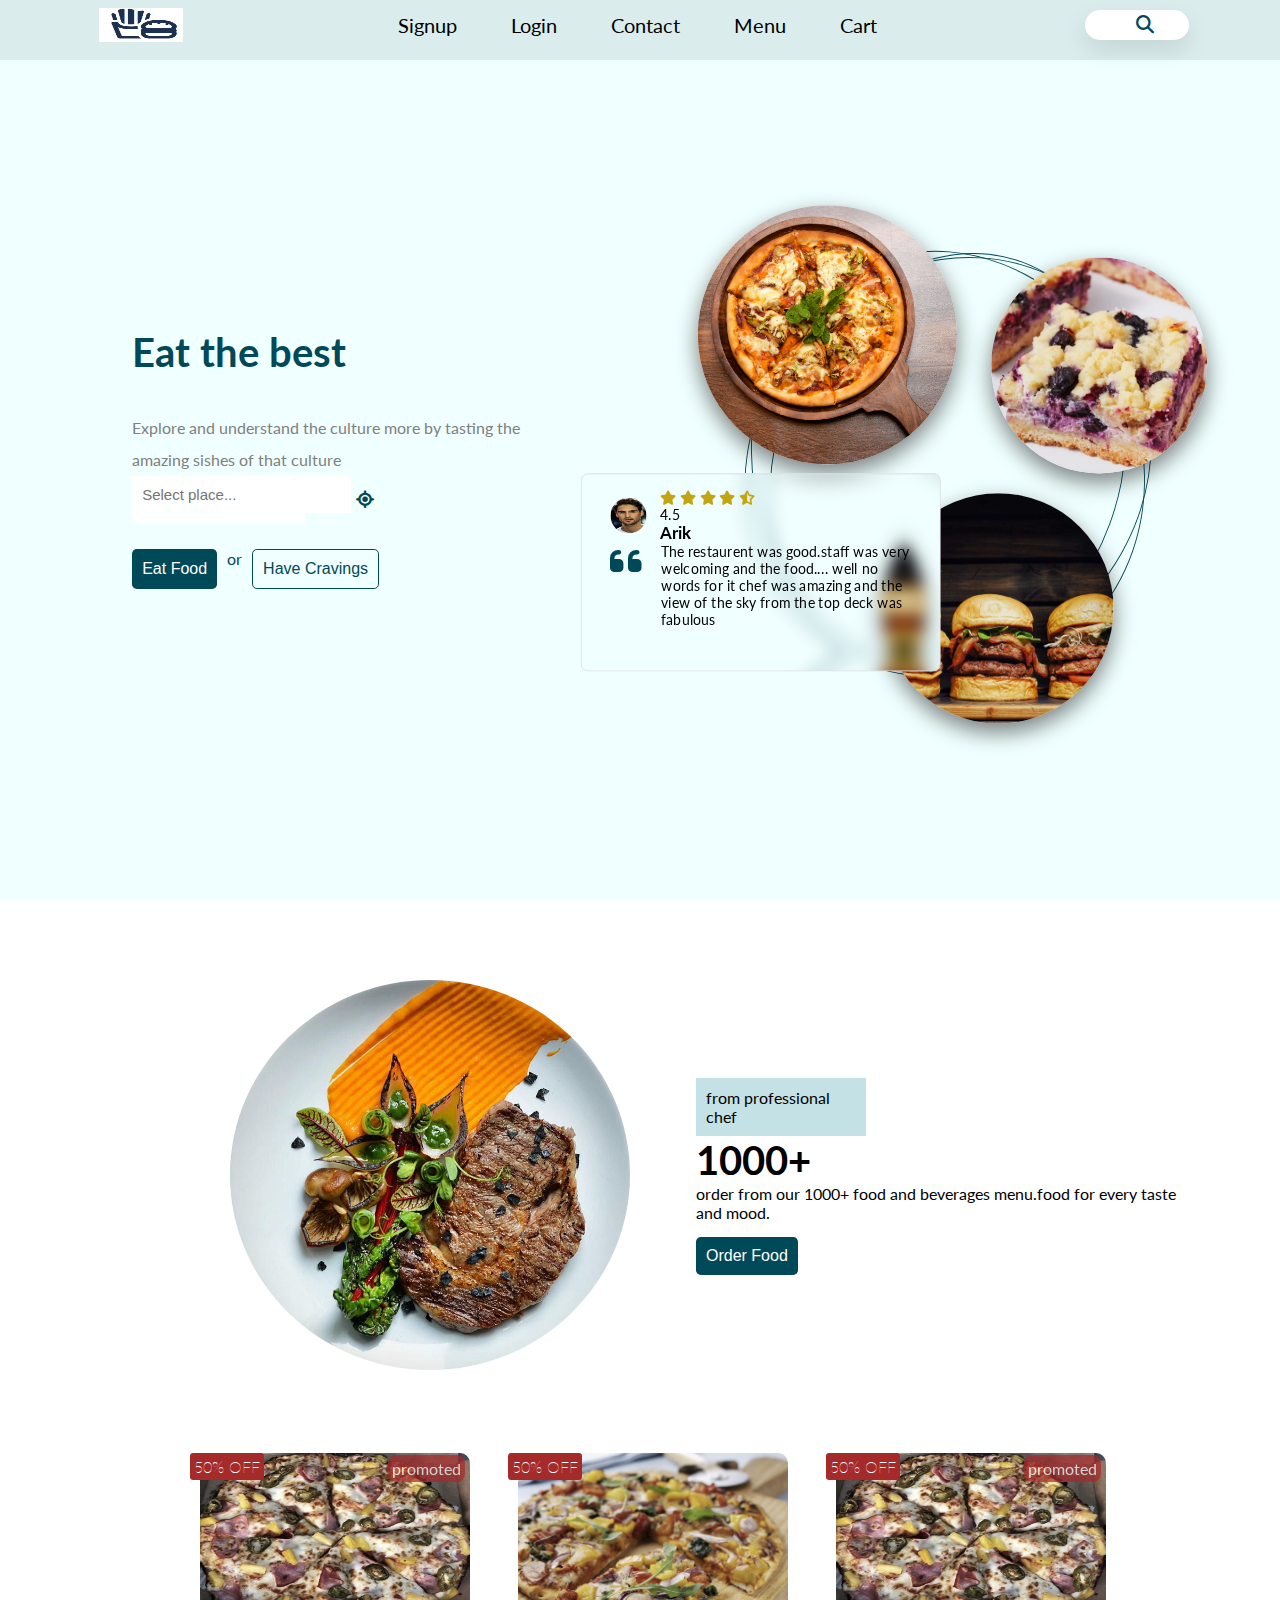
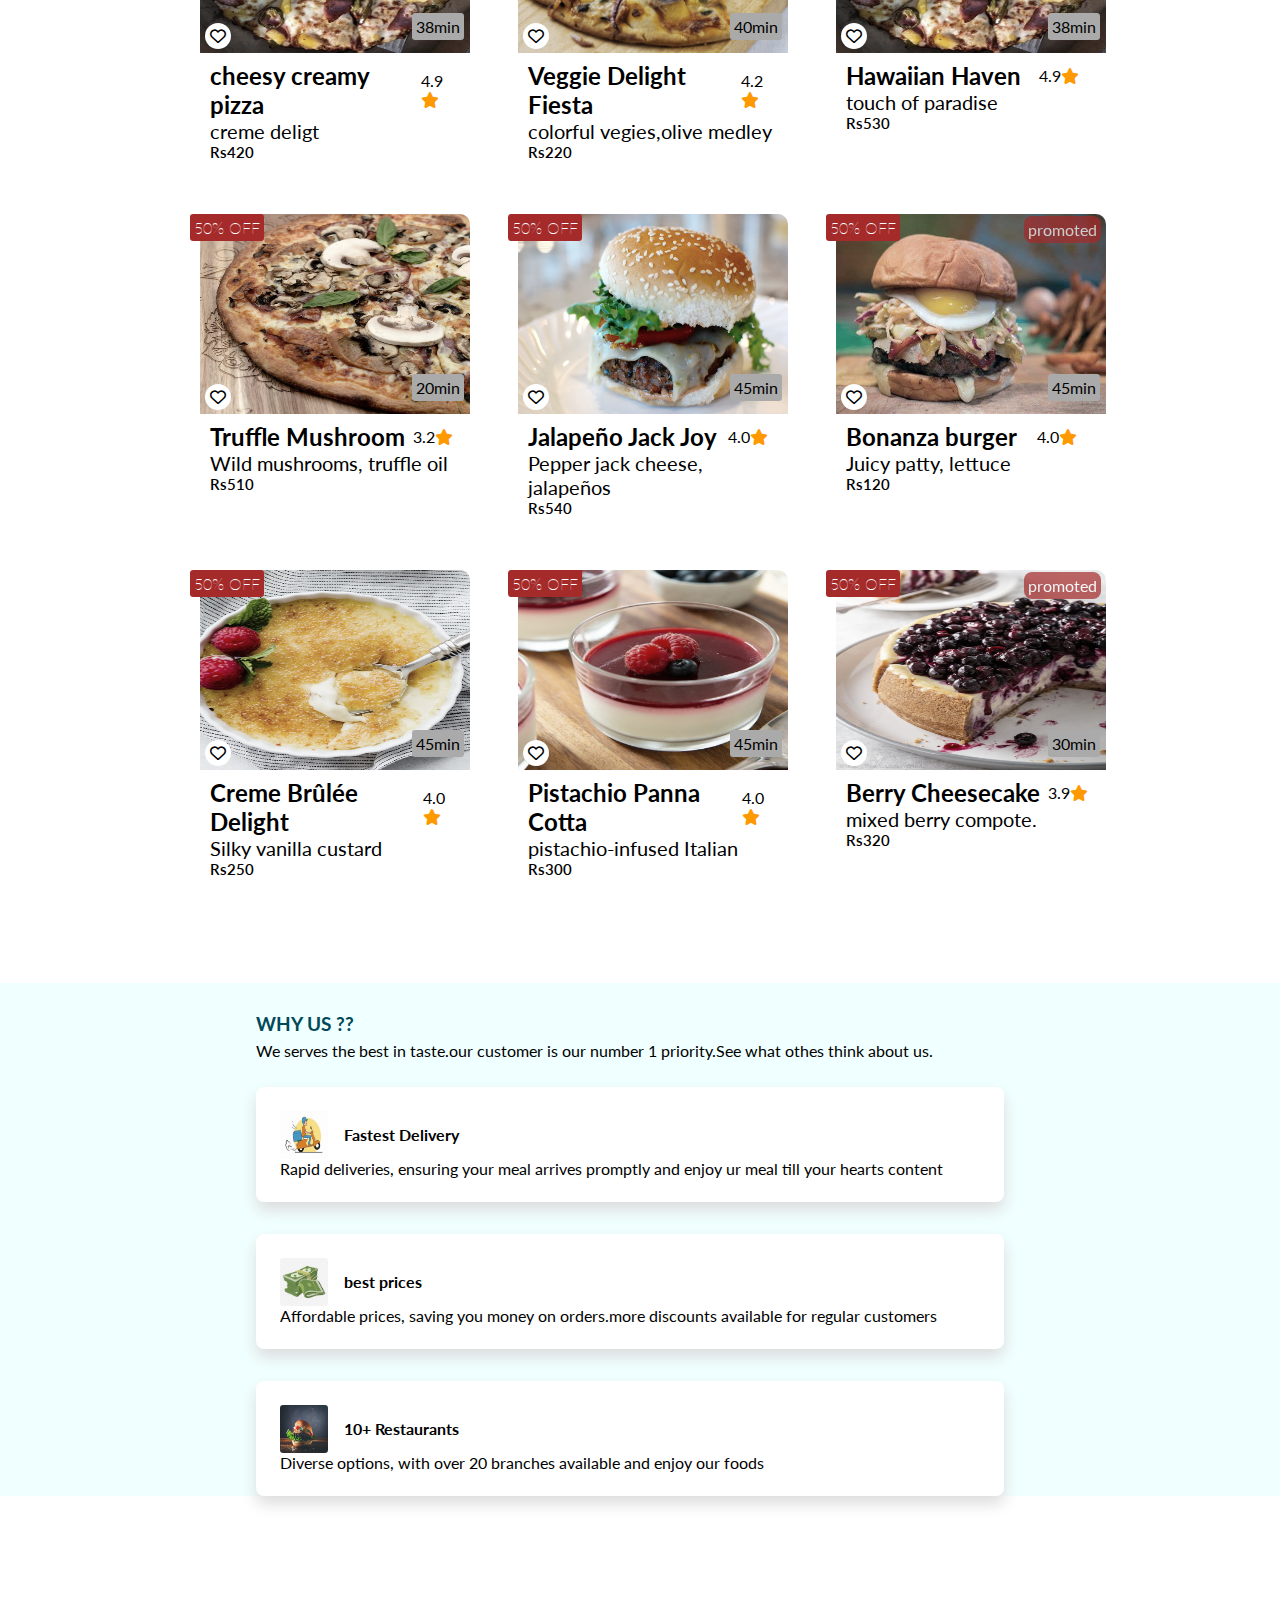
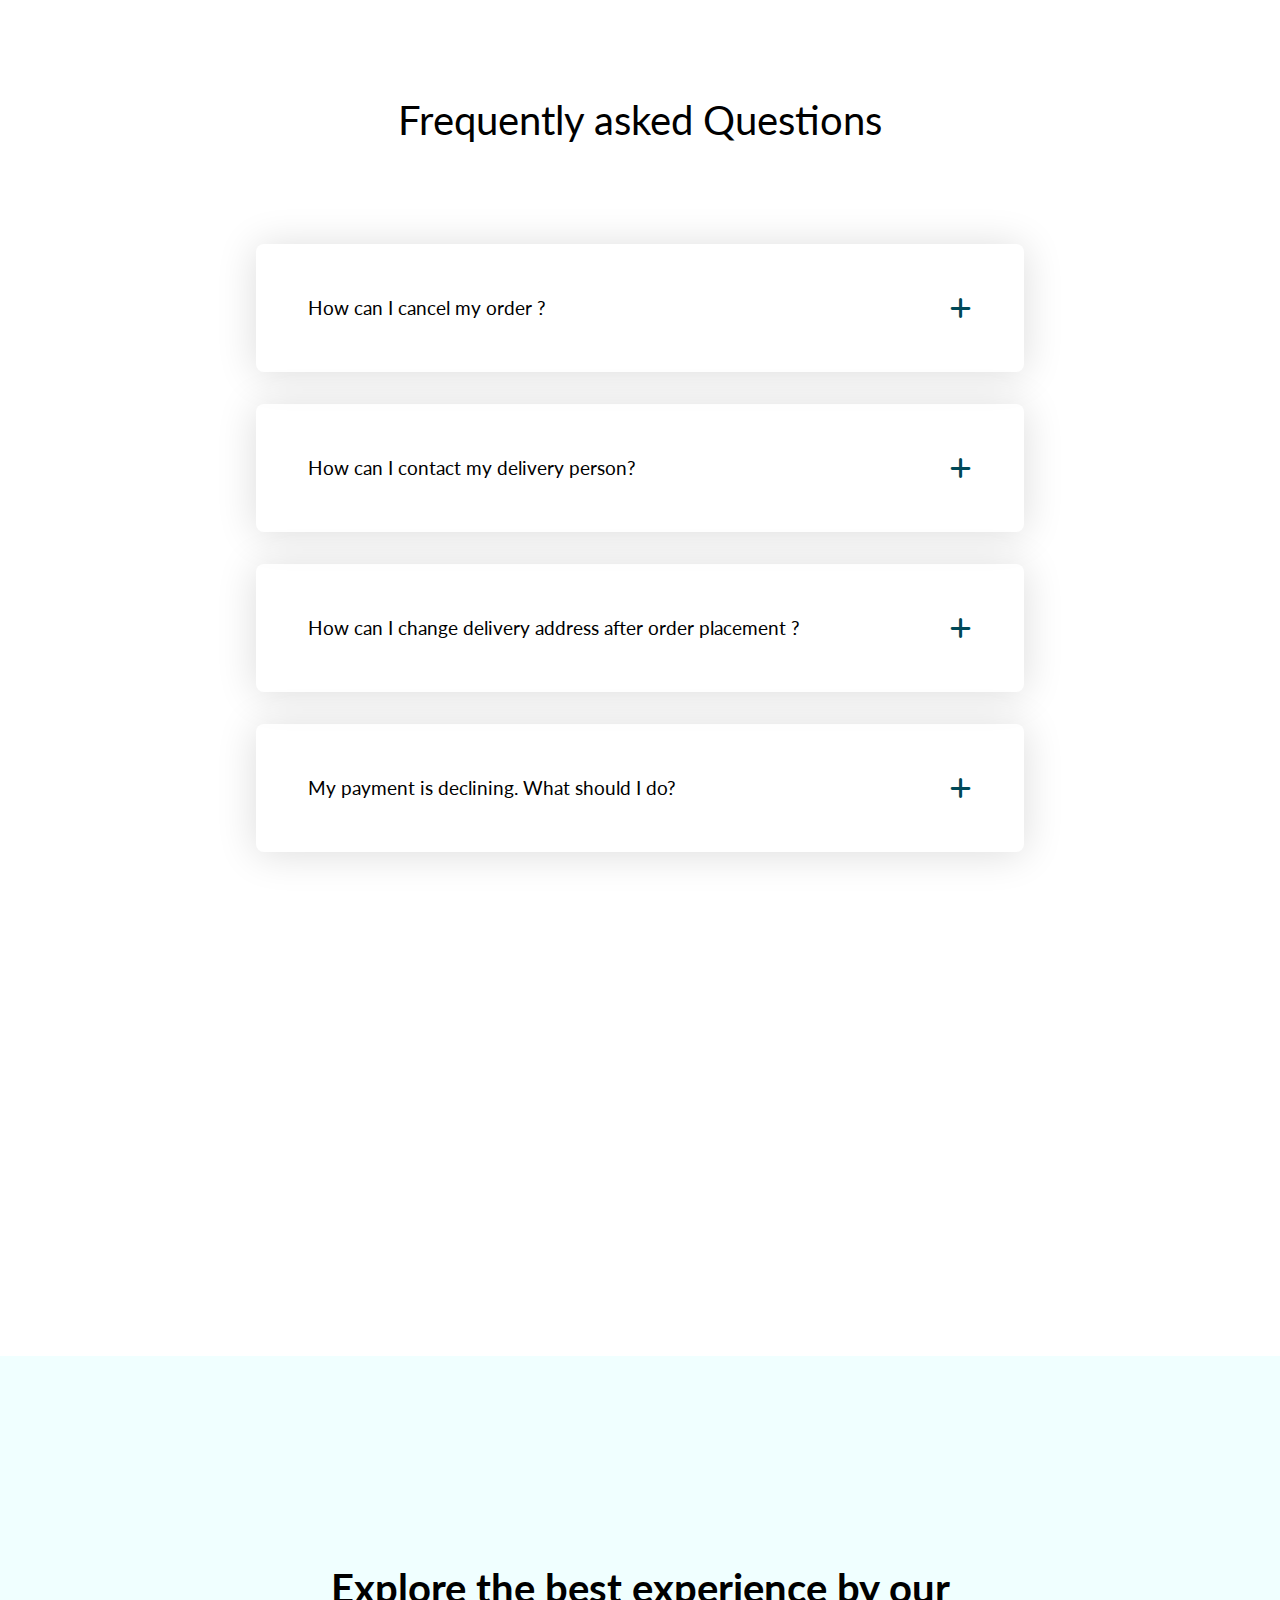
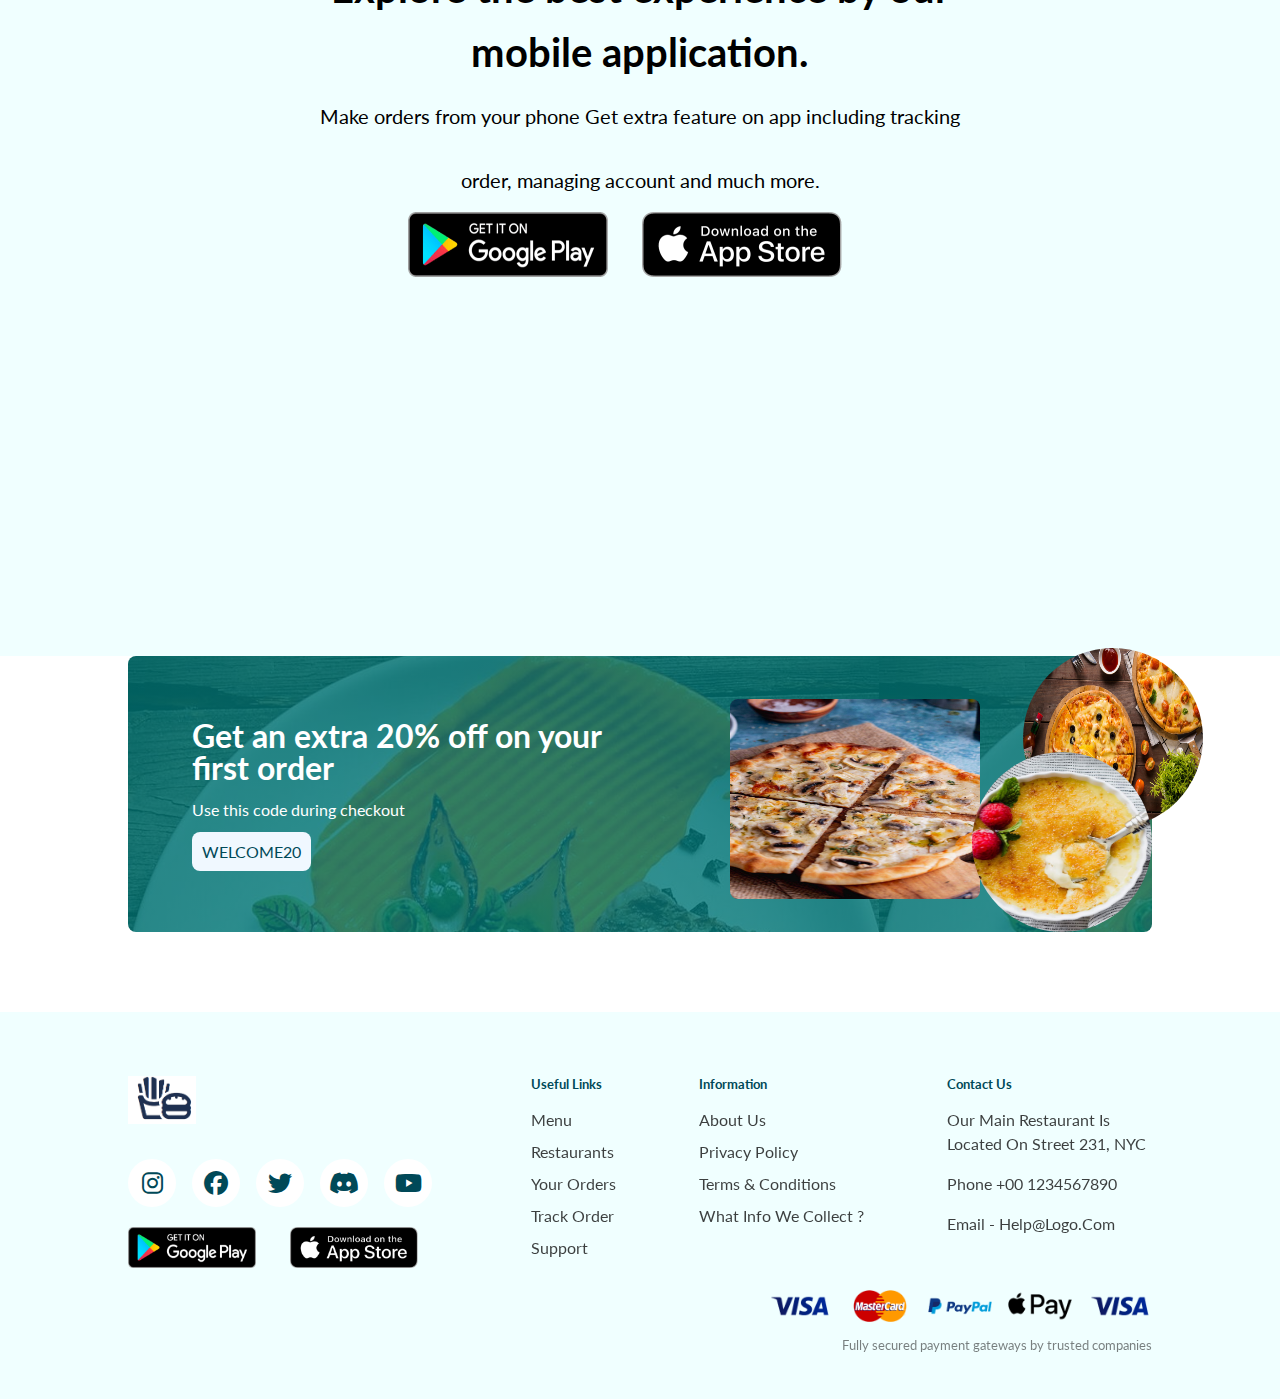
<file: index.html>
<!DOCTYPE html>
<html lang="en">
<head>
    <meta charset="UTF-8">
    <meta name="viewport" content="width=device-width, initial-scale=1.0">
    <title>foodorderingwebsite</title>
    <link rel="preconnec t" href="https://fonts.googleapis.com">
     <link rel="preconnect" href="https://fonts.gstatic.com" crossorigin>
    <link href="https://fonts.googleapis.com/css2?family=Lato:wght@100;300;400;900&display=swap" rel="stylesheet">
    <link rel="stylesheet" href="maincss.css">
    <!-- font awesome icon getting -->

    <link rel="stylesheet" href="https://cdnjs.cloudflare.com/ajax/libs/font-awesome/6.5.1/css/all.min.css">
</head>
<body>

<header>
        <!-- navbar content -->
     <nav class="navbar">
        <div class="nav">
            <img src="images/logo.png" class="img">
            <ul class="list">
                <li><a href="#">signup</a></li>
                <li><a href="#" id="openLogin">login</a></li>
                <li><a href="#footer">contact</a></li>
                <li><a href="#restaurants">menu</a></li>
                <li><a href="#"  id="viewCartLink">cart</a></li>
            </ul>
            <div class="navextra">
                <div class="search">
                    <input type="text" class="search-box" placeholder="search restaurents, cuisine...">
                    <button class="search-btn"><i class="fa-solid fa-magnifying-glass"></i></button>
                </div>
                
            </div>
            
              
        </div>

     </nav>
    <!--  navbar content -->
   <!--  main content -->
   <main id="main">
    <div class="maincontent">
        <h1 class="eat">Eat the best</h1>
        <p class="explore">Explore and understand the culture more by tasting the amazing sishes of that culture</p>
        <div class="location">
            <input type="text" list="loca" class="loc" placeholder="Select place...">
            <datalist id="loca">
                <option value="Anna Nagar"></option>
                <option value="Tambaram"></option>
                <option value="ponamalle"></option>
                <option value="Adyar"></option>
    


            </datalist>
            <a href="#" class="search-btn"><i class="fa-solid fa-location-crosshairs"></i></a>
        </div>
        <div class="one-line">
        <button  class="order">Eat food</button>
        <p class="or">or</p>
        <button class="order transperant">have cravings</button>
        </div>

    </div>
    <div class="sideimgs">
        <div class="background-ele">
        <div class="elipse"></div> 
        <div class="elipse"></div>
        <div class="elipse"></div>
        </div>
        <div class="forgroundimg">

            <img src="images/pizzas.png" class="foodimg">
             <img src="images/bluberry.png" class="foodimg">
            <img src="images/burgers.png" class="foodimg">
            
        </div>
        <div class="review">
            <div class="imgname">
                <img src="images/mam.png" class="person">
                <div class="ratename">
                    <div class="rating">
                        <i class="fa-solid fa-star"></i>
                        <i class="fa-solid fa-star"></i>
                        <i class="fa-solid fa-star"></i>
                        <i class="fa-solid fa-star"></i>
                        <i class="fa-solid fa-star-half-stroke"></i>
                        <p>4.5</p>
                    </div>
        
                    <h3 class="aril">Arik</h3>
                </div>
            </div>
            <div class="descrip">
                <i class="fa-sharp fa-solid fa-quote-left"></i>
                <p class="rev">The restaurent was good.staff was very welcoming and the food.... well no words for it chef was amazing and the view of the sky from the top deck was fabulous</p>
            </div>
        </div>
    </div>
   </main>
    </header>

    <!-- restaurents section -->
<section id="section">
    <div class="section">
    <div class="imagesfoodcircle">
     <img src="images/pla.png" class="imagerotate">
     </div>
    </div>
    <div class="box">
        <div class="chef">from professional chef</div>
        <h1 class="num">1000+</h1>
        <p class="line">order from our 1000+ food and beverages menu.food for every taste and mood.</p>
        <button class="order">order food</button>

    </div>
    </div>

</section>

<!-- cards of foods -->
<section id="restaurants">
<div class="sixgrids">
    <div class="display">
        <div class="boxcard" onclick="changecolor(this);addToCart('cheesy pizza', 420)";>
            <img src="images/hawaipizza.png">
            <div class="floatcon">
                <p class="promo">promoted</p>
                <p class="percent">50% OFF</p>
                <p class="time">38min</p>
            </div>
            <div class="padd">
            <div class="resrat">
            <h2 class="restaurent">cheesy creamy pizza</h2>
            <p class="rate">4.9<i class="fa-solid fa-star"></i></p>
            <p class="like"><i class="fa-regular fa-heart"></i></p>
            </div>
            <p class="des">creme deligt</p>
            <p class="place">Rs420</p>
            <button  class="order">order</button>
            </div>
    
        </div>

    <div class="boxcard" onclick="changecolor(this);addToCart('veggie pizza', 220)";>
        <img src="images/vegpizza.png">
        <div class="floatcon">
           
            <p class="percent">50% OFF</p>
            <p class="time">40min</p>
        </div>
        <div class="padd">
        <div class="resrat">
        <h2 class="restaurent">Veggie Delight Fiesta </h2>
        <p class="rate">4.2<i class="fa-solid fa-star"></i></p>
        <p class="like"><i class="fa-regular fa-heart"></i></p>
        </div>
        <p class="des">colorful vegies,olive medley</p>
        <p class="place">Rs220</p>
        <button  class="order">order</button>
        </div>

    </div>

    <div class="boxcard" onclick="changecolor(this);addToCart('hawaiin heaven', 530)";>
        <img src="images/hawaipizza.png">
        <div class="floatcon">
            <p class="promo">promoted</p>
            <p class="percent">50% OFF</p>
            <p class="time">38min</p>
        </div>
        <div class="padd">
        <div class="resrat">
        <h2 class="restaurent">Hawaiian Haven</h2>
        <p class="rate">4.9<i class="fa-solid fa-star"></i></p>
        <p class="like"><i class="fa-regular fa-heart"></i></p>
        </div>
        <p class="des">touch of paradise</p>
        <p class="place">Rs530</p>
        <button  class="order">order</button>
        </div>

    </div>

    <div class="boxcard" onclick="changecolor(this);addToCart('truffle mushroom', 510)";>
        <img src="images/mush.png">
        <div class="floatcon">
            
            <p class="percent">50% OFF</p>
            <p class="time">20min</p>
        </div>
        <div class="padd">
        <div class="resrat">
        <h2 class="restaurent">Truffle Mushroom</h2>
        <p class="rate">3.2<i class="fa-solid fa-star"></i></p>
        <p class="like"><i class="fa-regular fa-heart"></i></p>
        </div>
        <p class="des"> Wild mushrooms, truffle oil</p>
        <p class="place">Rs510</p>
        <button  class="order">order</button>
        </div>

    </div>

    <div class="boxcard" onclick="changecolor(this);addToCart('jalapeno burger', 540)";>
        <img src="images/jalapenobur.png">
        <div class="floatcon">
            
            <p class="percent">50% OFF</p>
            <p class="time">45min</p>
        </div>
        <div class="padd">
        <div class="resrat">
        <h2 class="restaurent">Jalapeño Jack Joy</h2>
        <p class="rate">4.0<i class="fa-solid fa-star"></i></p>
        <p class="like"><i class="fa-regular fa-heart"></i></p>
        </div>
        <p class="des">Pepper jack cheese, jalapeños</p>
        <p class="place">Rs540</p>
        <button  class="order">order</button>
        </div>

    </div>
    <div class="boxcard" onclick="changecolor(this);addToCart('Bonanza burger', 120)";>
        <img src="images/bonanzabur.png">
        <div class="floatcon">
            <p class="promo">promoted</p>
            <p class="percent">50% OFF</p>
            <p class="time">45min</p>
        </div>
        <div class="padd">
        <div class="resrat">
        <h2 class="restaurent">Bonanza burger</h2>
        <p class="rate">4.0<i class="fa-solid fa-star"></i></p>
        <p class="like"><i class="fa-regular fa-heart"></i></p>
        </div>
        <p class="des">Juicy patty, lettuce</p>
        <p class="place">Rs120</p>
        <button  class="order">order</button>
        </div>

    </div>
    <div class="boxcard" onclick="changecolor(this);addToCart('creme brule', 250)";>
        <img src="images/cremebrule.png">
        <div class="floatcon">
            
            <p class="percent">50% OFF</p>
            <p class="time">45min</p>
        </div>
        <div class="padd">
        <div class="resrat">
        <h2 class="restaurent">Creme Brûlée Delight </h2>
        <p class="rate">4.0<i class="fa-solid fa-star"></i></p>
        <p class="like"><i class="fa-regular fa-heart"></i></p>
        </div>
        <p class="des">Silky vanilla custard</p>
        <p class="place">Rs250</p>
        <button  class="order">order</button>
        </div>

    </div>
    <div class="boxcard" onclick="changecolor(this);addToCart('pana cotta', 300)";>
        <img src="images/panacotta.png">
        <div class="floatcon">
            
            <p class="percent">50% OFF</p>
            <p class="time">45min</p>
        </div>
        <div class="padd">
        <div class="resrat">
        <h2 class="restaurent">Pistachio Panna Cotta</h2>
        <p class="rate">4.0<i class="fa-solid fa-star"></i></p>
        <p class="like"><i class="fa-regular fa-heart"></i></p>
        </div>
        <p class="des">pistachio-infused Italian</p>
        <p class="place">Rs300</p>
        <button  class="order">order</button>
        </div>

    </div>

    <div class="boxcard" onclick="changecolor(this);addToCart('berry cheesecake', 320)";>
        <img src="images/bluberrycheese.png">
        <div class="floatcon">
            <p class="promo">promoted</p>
            <p class="percent">50% OFF</p>
            <p class="time">30min</p>
        </div>
        <div class="padd">
        <div class="resrat">
        <h2 class="restaurent">Berry Cheesecake </h2>
        <p class="rate">3.9<i class="fa-solid fa-star"></i></p>
        <p class="like"><i class="fa-regular fa-heart"></i></p>
        </div>
        <p class="des">mixed berry compote.</p>
        <p class="place">Rs320</p>
        <button  class="order">order</button>
        </div>

    </div>
    </div>
</div>
</section>

<!-- next is circle with rebiew popping out and then right u have reviewers about us section -->
<section id="aboutus">
<div class="about">
        <h3>WHY US ??</h3>
        <p class="ades">We serves the best in taste.our customer is our number 1 priority.See what othes think about us.</p>
        <div class="fastdel">
            <div class="fd">
            <img src="images/deliver.png" class="del">
            <h4>Fastest Delivery</h4>
            </div>
            <p>Rapid deliveries, ensuring your meal arrives promptly and enjoy ur meal till your hearts content</p>

        </div>
        <div class="fastdel">
            <div class="fd">
            <img src="images/cash.png" class="del">
            <h4>best prices</h4>
            </div>
            <p>Affordable prices, saving you money on orders.more discounts available for regular customers</p>

        </div>
        <div class="fastdel">
            <div class="fd">
            <img src="images/burger.png" class="del">
            <h4>10+ Restaurants </h4>
            </div>
            <p>Diverse options, with over 20 branches available and enjoy our foods</p>

        </div>
</div>

</div>
</section>

<!-- frequently asked questions --> 
<section id="faqsection">
    <h1 class="sectiontitle">Frequently asked Questions</h1>
    <div class="faq">
        <div class="question-box">
        <h3 class="question">How can I cancel my order ?</h3>
        <i class="fa-solid fa-plus"></i>
        </div>
        <div class="answer-box">
        <p class="answer"> To cancel your order, go to the "Order History" section in the app. Select the specific order you wish to cancel and follow the prompts to cancel your order. Please note that cancellation may only be possible within a certain timeframe after placing the order..</p>
        </div>
    </div>

    <div class="faq">
            <div class="question-box">
            <h3 class="question">How can I contact my delivery person?</h3>
            <i class="fa-solid fa-plus"></i>
            </div>
            <div class="answer-box">
            <p class="answer"> You can easily contact the delivery person by tapping on the live tracking feature in the app. Once your order is out for delivery, you'll find an option to contact the delivery person directly. This ensures smooth communication and coordination for any specific delivery instructions or updates.</p>
            </div>
    </div>

            <div class="faq">
                <div class="question-box">
                <h3 class="question">How can I change delivery address after order placement ?</h3>
                <i class="fa-solid fa-plus"></i>
                </div>
                <div class="answer-box">
                <p class="answer">To change your delivery address, navigate to the "My Account" or "Profile" section in the app. Select the order you wish to modify and find the option to edit the delivery address. Please make sure to update the address before the order is confirmed by the restaurant to avoid any issues.</p>
                </div>
                </div>

                <div class="faq">
                    <div class="question-box">
                    <h3 class="question">My payment is declining. What should I do?</h3>
                    <i class="fa-solid fa-plus"></i>
                    </div>
                    <div class="answer-box">
                    <p class="answer"> If your payment is declining, please double-check your payment details for accuracy, ensuring that the card information entered is current and valid. Additionally, contact your bank to confirm if there are any issues or restrictions on your card. If the problem persists, consider using an alternative payment method or reaching out to our customer support for assistance in resolving the payment decline.</p>
                    </div>
                    </div>
</section>

<section id="phoneapp">
<div class="manage">
    <h2 class="title">Explore the best experience by our mobile application.</h2>
            <p>Make orders from
                your phone
                Get extra feature on app including tracking order, managing
                account and much more.</p>
            <div class="app">
                <img src="images/icon-GooglePlay_1_zixjxl.webp" class="link" alt="">
                <img src="images/icon-AppStore_lg30tv.webp" alt="" class="link">
            </div>
</div>



</section>
<!-- discount banner content -->

<div class="discountbanner">
    
    <div class="sectiondetail">
        <h1 class="title">Get an extra 20% off on your first order</h1>
        <p class="sectioninfo">Use this code during checkout</p>
        <p class="discountcode">WELCOME20</p>
    </div>
    <div class="dishes">
        <img class="one" src="images/trufflemushroom.png">
        <img class="two" src="images/pizza.png">
        <img class="three" src="images/cremebrule.png">
    </div>

</div>
<!-- footer content -->
<section id="footer">
    <div class="company-info">
    <img src="images/logo.png" class="logo" alt="">
    <div class="social-links">
    <a href="#"><i class="fa-brands fa-instagram"></i></a>
    <a href="#"><i class="fa-brands fa-facebook"></i></a>
    <a href="#"><i class="fa-brands fa-twitter"></i></a>
    <a href="#"><i class="fa-brands fa-discord"></i></a>
    <a href="#"><i class="fa-brands fa-youtube"></i></a>
    </div>
    <div class="app">
        <img src="images/icon-GooglePlay_1_zixjxl.webp" class="link" alt="">
        <img src="images/icon-AppStore_lg30tv.webp" alt="" class="link">
    </div>
    </div>


    <div class="useful-links footer-links-container">
<h5 class="footer-links-title">Useful Links</h5>
<a href="#" class="footer-links">Menu</a>
<a href="#" class="footer-links">Restaurants</a>
<a href="#" class="footer-links">Your Orders</a>
<a href="#" class="footer-links">Track Order</a>
<a href="#" class="footer-links">Support</a>
</div>

<div class="information footer-links-container">
<h5 class="footer-links-title">information</h5>
<a href="#" class="footer-links">About Us</a>
<a href="#" class="footer-links">Privacy Policy</a>
<a href="#" class="footer-links">Terms & Conditions</a>
<a href="#" class="footer-links">What info we collect ?</a>
</div>

<div class="contact footer-links-container">
    <h5 class="footer-links-title">Contact us</h5>
    <p class="footer-text">Our main restaurant is located on Street 231, NYC</p>
    <p class="footer-text">Phone +00 1234567890</p>
    <p class="footer-text">Email - help@logo.com</p> 
</div>

<div class="payment-patners">
    <img src="images/visa.png" alt="">
    <img src="images/master-card.png" alt="">
    <img src="images/paypal.png" alt="">
    
    <img src="images/apple-pay.png" alt="">
    <img src="images/visa.png" alt="">
    </div>
    <p class="payment-patners-text">Fully secured payment gateways by trusted companies</p>
    </section>

    <!-- shopping cart popup image -->
<div id="cart">
        <h2>Cart</h2>
        <ul id="cart-items"></ul>
        <p>Total: $<span id="total">0.00</span></p>
        <button class="done" onclick="checkout()">done</button>
</div>

<!-- login page -->
<div class="popup" id="loginPopup">
    <div class="popup-content">
        <span class="close" id="closeLogin">&times;</span>
        <h2>Login</h2>
    
        <form>
            <label for="name">Name:</label>
            <input type="text" id="name" name="name" required>

            <label for="phoneNumber">Phone Number:</label>
            <input type="tel" id="phoneNumber" name="phoneNumber" required>

            <label for="address">Address:</label>
            <input type="text" id="address" name="address" required>

            <button type="submit">Login</button>
        </form>
    </div>
</div>

<script src="javascript.js"></script>
<script src="cart.js"></script>

</body>
</html>
</file>
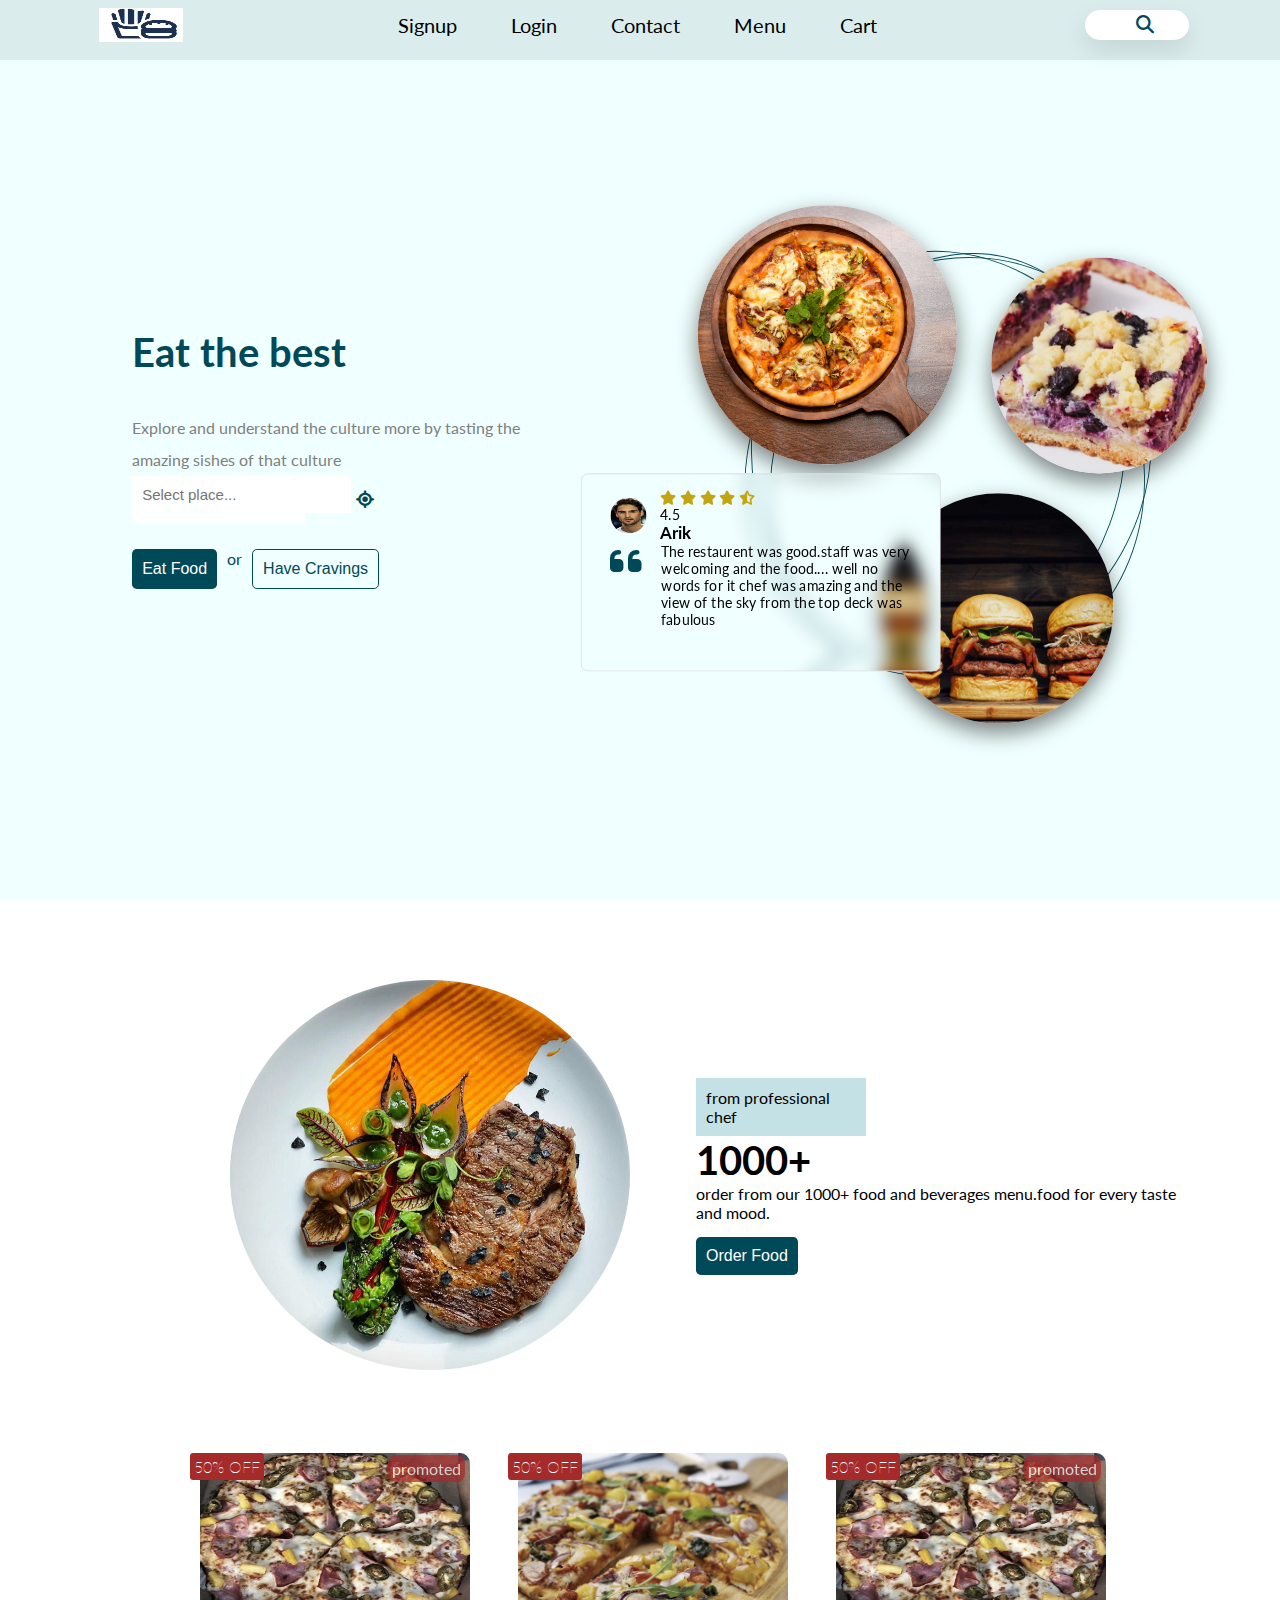
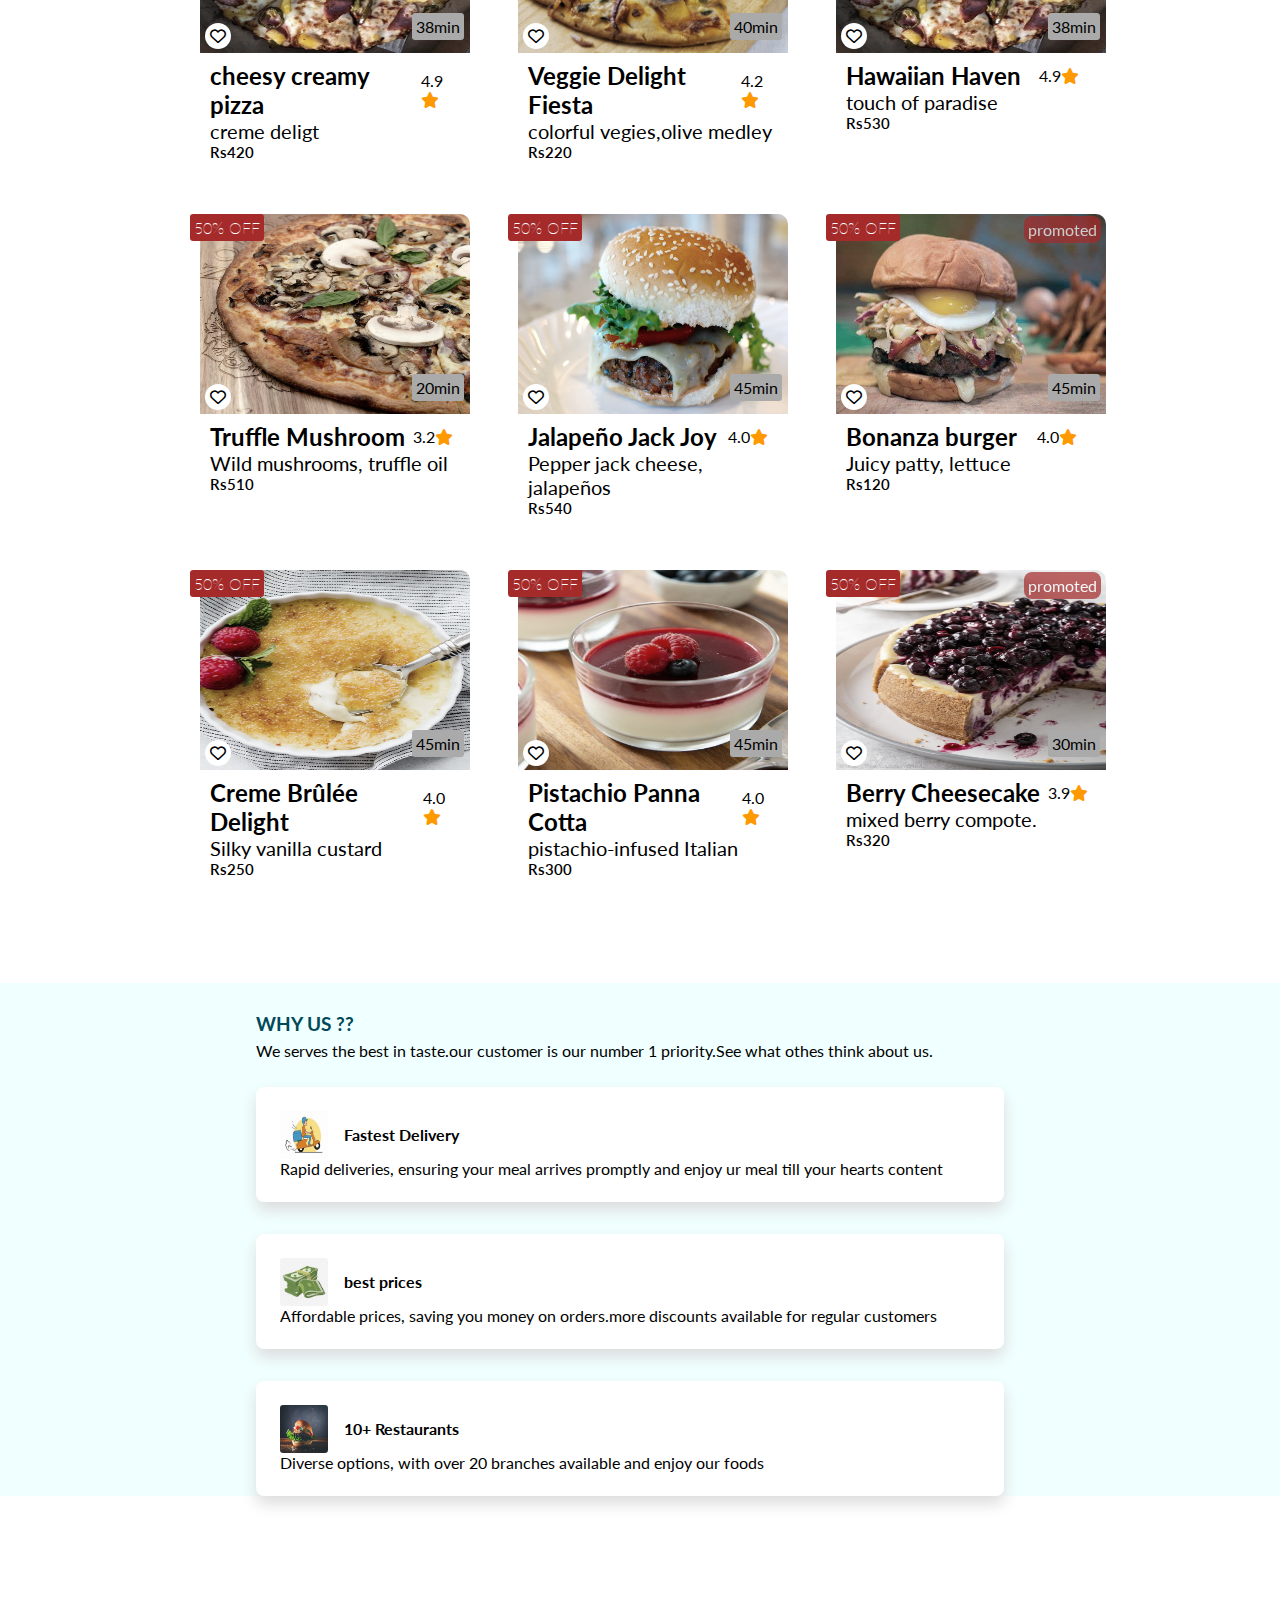
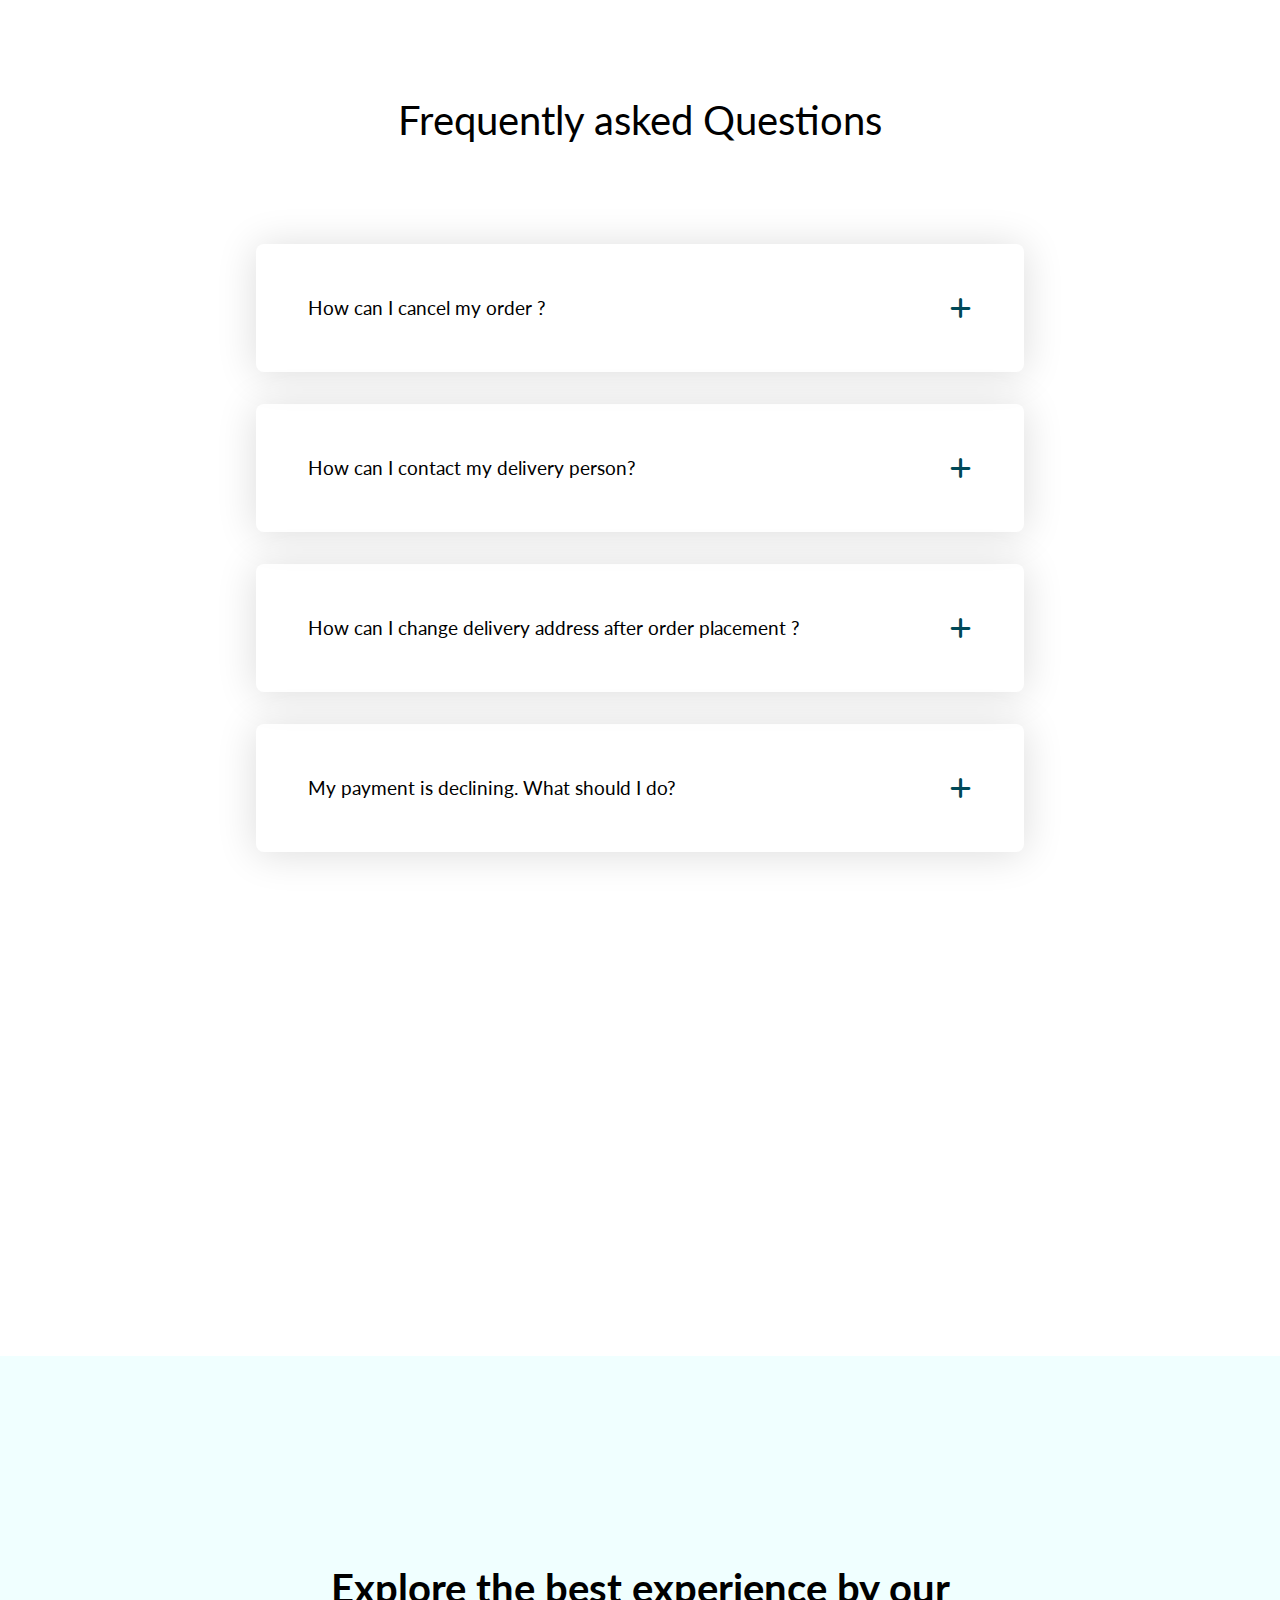
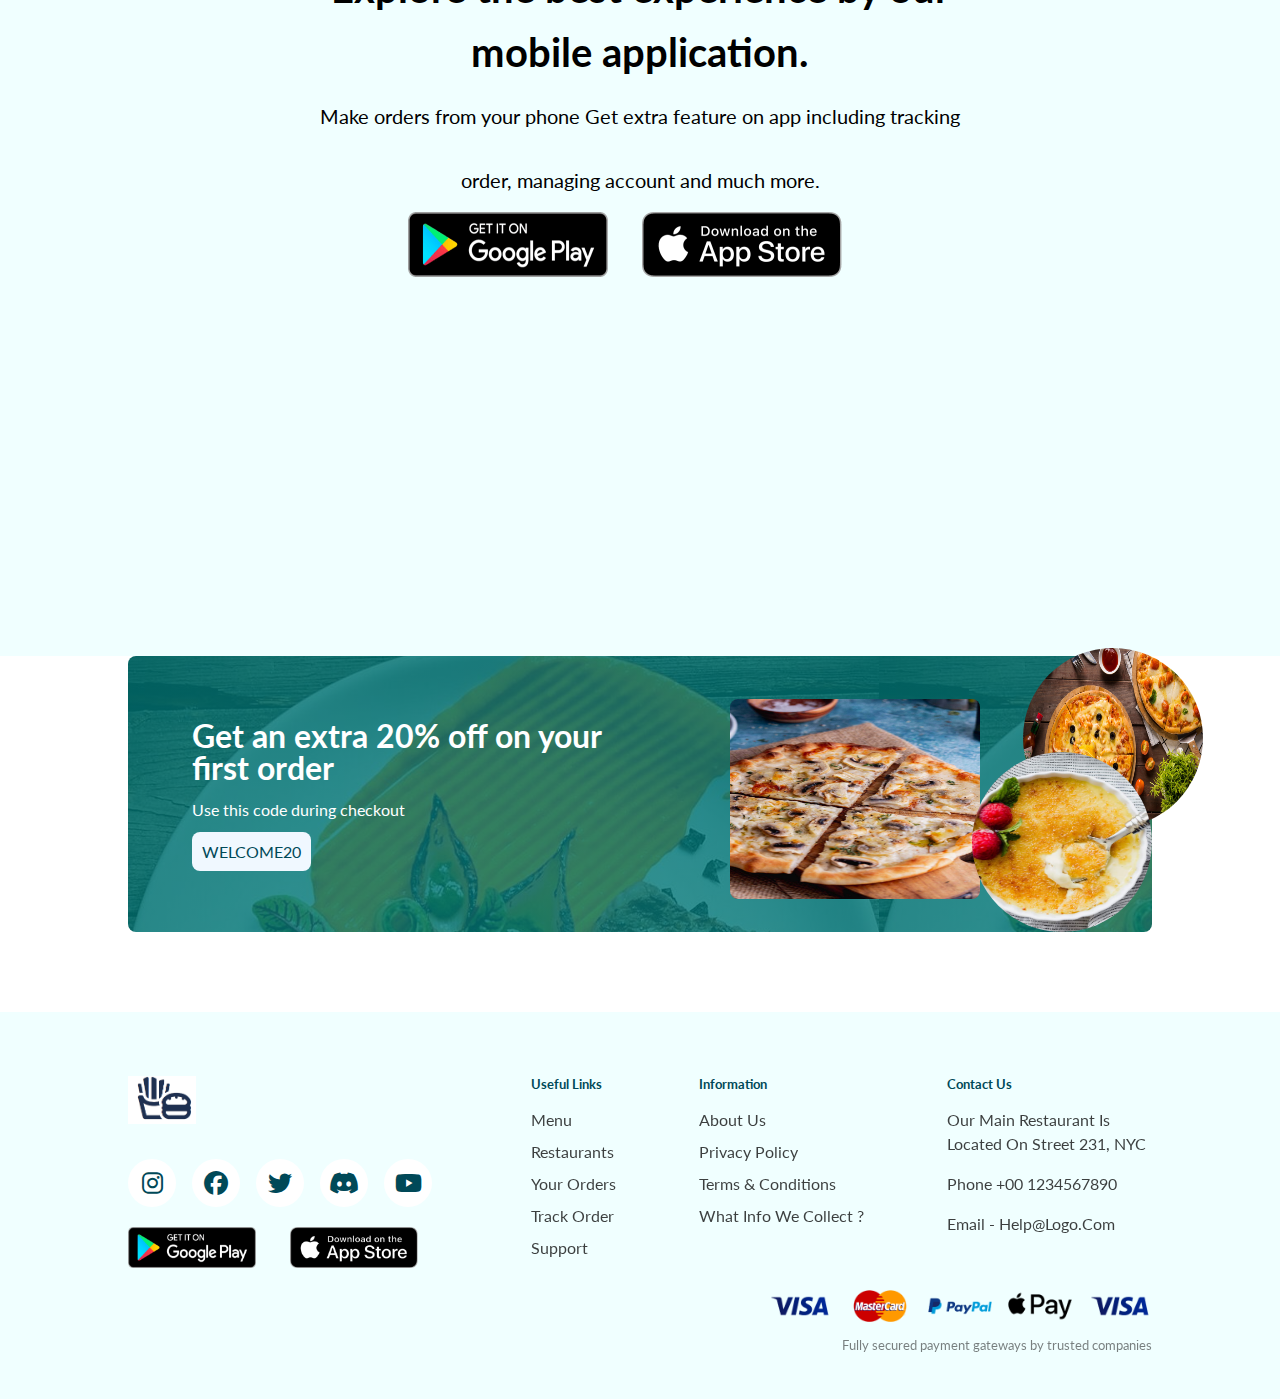
<file: main.html>
<!DOCTYPE html>
<html lang="en">
<head>
    <meta charset="UTF-8">
    <meta name="viewport" content="width=device-width, initial-scale=1.0">
    <title>foodorderingwebsite</title>
    <link rel="preconnec t" href="https://fonts.googleapis.com">
     <link rel="preconnect" href="https://fonts.gstatic.com" crossorigin>
    <link href="https://fonts.googleapis.com/css2?family=Lato:wght@100;300;400;900&display=swap" rel="stylesheet">
    <link rel="stylesheet" href="maincss.css">
    <!-- font awesome icon getting -->

    <link rel="stylesheet" href="https://cdnjs.cloudflare.com/ajax/libs/font-awesome/6.5.1/css/all.min.css">
</head>
<body>

<header>
        <!-- navbar content -->
     <nav class="navbar">
        <div class="nav">
            <img src="images/logo.png" class="img">
            <ul class="list">
                <li><a href="#">signup</a></li>
                <li><a href="#" id="openLogin">login</a></li>
                <li><a href="#footer">contact</a></li>
                <li><a href="#restaurants">menu</a></li>
                <li><a href="#"  id="viewCartLink">cart</a></li>
            </ul>
            <div class="navextra">
                <div class="search">
                    <input type="text" class="search-box" placeholder="search restaurents, cuisine...">
                    <button class="search-btn"><i class="fa-solid fa-magnifying-glass"></i></button>
                </div>
                
            </div>
            
              
        </div>

     </nav>
    <!--  navbar content -->
   <!--  main content -->
   <main id="main">
    <div class="maincontent">
        <h1 class="eat">Eat the best</h1>
        <p class="explore">Explore and understand the culture more by tasting the amazing sishes of that culture</p>
        <div class="location">
            <input type="text" list="loca" class="loc" placeholder="Select place...">
            <datalist id="loca">
                <option value="Anna Nagar"></option>
                <option value="Tambaram"></option>
                <option value="ponamalle"></option>
                <option value="Adyar"></option>
    


            </datalist>
            <a href="#" class="search-btn"><i class="fa-solid fa-location-crosshairs"></i></a>
        </div>
        <div class="one-line">
        <button  class="order">Eat food</button>
        <p class="or">or</p>
        <button class="order transperant">have cravings</button>
        </div>

    </div>
    <div class="sideimgs">
        <div class="background-ele">
        <div class="elipse"></div> 
        <div class="elipse"></div>
        <div class="elipse"></div>
        </div>
        <div class="forgroundimg">

            <img src="images/pizzas.png" class="foodimg">
             <img src="images/bluberry.png" class="foodimg">
            <img src="images/burgers.png" class="foodimg">
            
        </div>
        <div class="review">
            <div class="imgname">
                <img src="images/mam.png" class="person">
                <div class="ratename">
                    <div class="rating">
                        <i class="fa-solid fa-star"></i>
                        <i class="fa-solid fa-star"></i>
                        <i class="fa-solid fa-star"></i>
                        <i class="fa-solid fa-star"></i>
                        <i class="fa-solid fa-star-half-stroke"></i>
                        <p>4.5</p>
                    </div>
        
                    <h3 class="aril">Arik</h3>
                </div>
            </div>
            <div class="descrip">
                <i class="fa-sharp fa-solid fa-quote-left"></i>
                <p class="rev">The restaurent was good.staff was very welcoming and the food.... well no words for it chef was amazing and the view of the sky from the top deck was fabulous</p>
            </div>
        </div>
    </div>
   </main>
    </header>

    <!-- restaurents section -->
<section id="section">
    <div class="section">
    <div class="imagesfoodcircle">
     <img src="images/pla.png" class="imagerotate">
     </div>
    </div>
    <div class="box">
        <div class="chef">from professional chef</div>
        <h1 class="num">1000+</h1>
        <p class="line">order from our 1000+ food and beverages menu.food for every taste and mood.</p>
        <button class="order">order food</button>

    </div>
    </div>

</section>

<!-- cards of foods -->
<section id="restaurants">
<div class="sixgrids">
    <div class="display">
        <div class="boxcard" onclick="changecolor(this);addToCart('cheesy pizza', 420)";>
            <img src="images/hawaipizza.png">
            <div class="floatcon">
                <p class="promo">promoted</p>
                <p class="percent">50% OFF</p>
                <p class="time">38min</p>
            </div>
            <div class="padd">
            <div class="resrat">
            <h2 class="restaurent">cheesy creamy pizza</h2>
            <p class="rate">4.9<i class="fa-solid fa-star"></i></p>
            <p class="like"><i class="fa-regular fa-heart"></i></p>
            </div>
            <p class="des">creme deligt</p>
            <p class="place">Rs420</p>
            <button  class="order">order</button>
            </div>
    
        </div>

    <div class="boxcard" onclick="changecolor(this);addToCart('veggie pizza', 220)";>
        <img src="images/vegpizza.png">
        <div class="floatcon">
           
            <p class="percent">50% OFF</p>
            <p class="time">40min</p>
        </div>
        <div class="padd">
        <div class="resrat">
        <h2 class="restaurent">Veggie Delight Fiesta </h2>
        <p class="rate">4.2<i class="fa-solid fa-star"></i></p>
        <p class="like"><i class="fa-regular fa-heart"></i></p>
        </div>
        <p class="des">colorful vegies,olive medley</p>
        <p class="place">Rs220</p>
        <button  class="order">order</button>
        </div>

    </div>

    <div class="boxcard" onclick="changecolor(this);addToCart('hawaiin heaven', 530)";>
        <img src="images/hawaipizza.png">
        <div class="floatcon">
            <p class="promo">promoted</p>
            <p class="percent">50% OFF</p>
            <p class="time">38min</p>
        </div>
        <div class="padd">
        <div class="resrat">
        <h2 class="restaurent">Hawaiian Haven</h2>
        <p class="rate">4.9<i class="fa-solid fa-star"></i></p>
        <p class="like"><i class="fa-regular fa-heart"></i></p>
        </div>
        <p class="des">touch of paradise</p>
        <p class="place">Rs530</p>
        <button  class="order">order</button>
        </div>

    </div>

    <div class="boxcard" onclick="changecolor(this);addToCart('truffle mushroom', 510)";>
        <img src="images/mush.png">
        <div class="floatcon">
            
            <p class="percent">50% OFF</p>
            <p class="time">20min</p>
        </div>
        <div class="padd">
        <div class="resrat">
        <h2 class="restaurent">Truffle Mushroom</h2>
        <p class="rate">3.2<i class="fa-solid fa-star"></i></p>
        <p class="like"><i class="fa-regular fa-heart"></i></p>
        </div>
        <p class="des"> Wild mushrooms, truffle oil</p>
        <p class="place">Rs510</p>
        <button  class="order">order</button>
        </div>

    </div>

    <div class="boxcard" onclick="changecolor(this);addToCart('jalapeno burger', 540)";>
        <img src="images/jalapenobur.png">
        <div class="floatcon">
            
            <p class="percent">50% OFF</p>
            <p class="time">45min</p>
        </div>
        <div class="padd">
        <div class="resrat">
        <h2 class="restaurent">Jalapeño Jack Joy</h2>
        <p class="rate">4.0<i class="fa-solid fa-star"></i></p>
        <p class="like"><i class="fa-regular fa-heart"></i></p>
        </div>
        <p class="des">Pepper jack cheese, jalapeños</p>
        <p class="place">Rs540</p>
        <button  class="order">order</button>
        </div>

    </div>
    <div class="boxcard" onclick="changecolor(this);addToCart('Bonanza burger', 120)";>
        <img src="images/bonanzabur.png">
        <div class="floatcon">
            <p class="promo">promoted</p>
            <p class="percent">50% OFF</p>
            <p class="time">45min</p>
        </div>
        <div class="padd">
        <div class="resrat">
        <h2 class="restaurent">Bonanza burger</h2>
        <p class="rate">4.0<i class="fa-solid fa-star"></i></p>
        <p class="like"><i class="fa-regular fa-heart"></i></p>
        </div>
        <p class="des">Juicy patty, lettuce</p>
        <p class="place">Rs120</p>
        <button  class="order">order</button>
        </div>

    </div>
    <div class="boxcard" onclick="changecolor(this);addToCart('creme brule', 250)";>
        <img src="images/cremebrule.png">
        <div class="floatcon">
            
            <p class="percent">50% OFF</p>
            <p class="time">45min</p>
        </div>
        <div class="padd">
        <div class="resrat">
        <h2 class="restaurent">Creme Brûlée Delight </h2>
        <p class="rate">4.0<i class="fa-solid fa-star"></i></p>
        <p class="like"><i class="fa-regular fa-heart"></i></p>
        </div>
        <p class="des">Silky vanilla custard</p>
        <p class="place">Rs250</p>
        <button  class="order">order</button>
        </div>

    </div>
    <div class="boxcard" onclick="changecolor(this);addToCart('pana cotta', 300)";>
        <img src="images/panacotta.png">
        <div class="floatcon">
            
            <p class="percent">50% OFF</p>
            <p class="time">45min</p>
        </div>
        <div class="padd">
        <div class="resrat">
        <h2 class="restaurent">Pistachio Panna Cotta</h2>
        <p class="rate">4.0<i class="fa-solid fa-star"></i></p>
        <p class="like"><i class="fa-regular fa-heart"></i></p>
        </div>
        <p class="des">pistachio-infused Italian</p>
        <p class="place">Rs300</p>
        <button  class="order">order</button>
        </div>

    </div>

    <div class="boxcard" onclick="changecolor(this);addToCart('berry cheesecake', 320)";>
        <img src="images/bluberrycheese.png">
        <div class="floatcon">
            <p class="promo">promoted</p>
            <p class="percent">50% OFF</p>
            <p class="time">30min</p>
        </div>
        <div class="padd">
        <div class="resrat">
        <h2 class="restaurent">Berry Cheesecake </h2>
        <p class="rate">3.9<i class="fa-solid fa-star"></i></p>
        <p class="like"><i class="fa-regular fa-heart"></i></p>
        </div>
        <p class="des">mixed berry compote.</p>
        <p class="place">Rs320</p>
        <button  class="order">order</button>
        </div>

    </div>
    </div>
</div>
</section>

<!-- next is circle with rebiew popping out and then right u have reviewers about us section -->
<section id="aboutus">
<div class="about">
        <h3>WHY US ??</h3>
        <p class="ades">We serves the best in taste.our customer is our number 1 priority.See what othes think about us.</p>
        <div class="fastdel">
            <div class="fd">
            <img src="images/deliver.png" class="del">
            <h4>Fastest Delivery</h4>
            </div>
            <p>Rapid deliveries, ensuring your meal arrives promptly and enjoy ur meal till your hearts content</p>

        </div>
        <div class="fastdel">
            <div class="fd">
            <img src="images/cash.png" class="del">
            <h4>best prices</h4>
            </div>
            <p>Affordable prices, saving you money on orders.more discounts available for regular customers</p>

        </div>
        <div class="fastdel">
            <div class="fd">
            <img src="images/burger.png" class="del">
            <h4>10+ Restaurants </h4>
            </div>
            <p>Diverse options, with over 20 branches available and enjoy our foods</p>

        </div>
</div>

</div>
</section>

<!-- frequently asked questions --> 
<section id="faqsection">
    <h1 class="sectiontitle">Frequently asked Questions</h1>
    <div class="faq">
        <div class="question-box">
        <h3 class="question">How can I cancel my order ?</h3>
        <i class="fa-solid fa-plus"></i>
        </div>
        <div class="answer-box">
        <p class="answer"> To cancel your order, go to the "Order History" section in the app. Select the specific order you wish to cancel and follow the prompts to cancel your order. Please note that cancellation may only be possible within a certain timeframe after placing the order..</p>
        </div>
    </div>

    <div class="faq">
            <div class="question-box">
            <h3 class="question">How can I contact my delivery person?</h3>
            <i class="fa-solid fa-plus"></i>
            </div>
            <div class="answer-box">
            <p class="answer"> You can easily contact the delivery person by tapping on the live tracking feature in the app. Once your order is out for delivery, you'll find an option to contact the delivery person directly. This ensures smooth communication and coordination for any specific delivery instructions or updates.</p>
            </div>
    </div>

            <div class="faq">
                <div class="question-box">
                <h3 class="question">How can I change delivery address after order placement ?</h3>
                <i class="fa-solid fa-plus"></i>
                </div>
                <div class="answer-box">
                <p class="answer">To change your delivery address, navigate to the "My Account" or "Profile" section in the app. Select the order you wish to modify and find the option to edit the delivery address. Please make sure to update the address before the order is confirmed by the restaurant to avoid any issues.</p>
                </div>
                </div>

                <div class="faq">
                    <div class="question-box">
                    <h3 class="question">My payment is declining. What should I do?</h3>
                    <i class="fa-solid fa-plus"></i>
                    </div>
                    <div class="answer-box">
                    <p class="answer"> If your payment is declining, please double-check your payment details for accuracy, ensuring that the card information entered is current and valid. Additionally, contact your bank to confirm if there are any issues or restrictions on your card. If the problem persists, consider using an alternative payment method or reaching out to our customer support for assistance in resolving the payment decline.</p>
                    </div>
                    </div>
</section>

<section id="phoneapp">
<div class="manage">
    <h2 class="title">Explore the best experience by our mobile application.</h2>
            <p>Make orders from
                your phone
                Get extra feature on app including tracking order, managing
                account and much more.</p>
            <div class="app">
                <img src="images/icon-GooglePlay_1_zixjxl.webp" class="link" alt="">
                <img src="images/icon-AppStore_lg30tv.webp" alt="" class="link">
            </div>
</div>



</section>
<!-- discount banner content -->

<div class="discountbanner">
    
    <div class="sectiondetail">
        <h1 class="title">Get an extra 20% off on your first order</h1>
        <p class="sectioninfo">Use this code during checkout</p>
        <p class="discountcode">WELCOME20</p>
    </div>
    <div class="dishes">
        <img class="one" src="images/trufflemushroom.png">
        <img class="two" src="images/pizza.png">
        <img class="three" src="images/cremebrule.png">
    </div>

</div>
<!-- footer content -->
<section id="footer">
    <div class="company-info">
    <img src="images/logo.png" class="logo" alt="">
    <div class="social-links">
    <a href="#"><i class="fa-brands fa-instagram"></i></a>
    <a href="#"><i class="fa-brands fa-facebook"></i></a>
    <a href="#"><i class="fa-brands fa-twitter"></i></a>
    <a href="#"><i class="fa-brands fa-discord"></i></a>
    <a href="#"><i class="fa-brands fa-youtube"></i></a>
    </div>
    <div class="app">
        <img src="images/icon-GooglePlay_1_zixjxl.webp" class="link" alt="">
        <img src="images/icon-AppStore_lg30tv.webp" alt="" class="link">
    </div>
    </div>


    <div class="useful-links footer-links-container">
<h5 class="footer-links-title">Useful Links</h5>
<a href="#" class="footer-links">Menu</a>
<a href="#" class="footer-links">Restaurants</a>
<a href="#" class="footer-links">Your Orders</a>
<a href="#" class="footer-links">Track Order</a>
<a href="#" class="footer-links">Support</a>
</div>

<div class="information footer-links-container">
<h5 class="footer-links-title">information</h5>
<a href="#" class="footer-links">About Us</a>
<a href="#" class="footer-links">Privacy Policy</a>
<a href="#" class="footer-links">Terms & Conditions</a>
<a href="#" class="footer-links">What info we collect ?</a>
</div>

<div class="contact footer-links-container">
    <h5 class="footer-links-title">Contact us</h5>
    <p class="footer-text">Our main restaurant is located on Street 231, NYC</p>
    <p class="footer-text">Phone +00 1234567890</p>
    <p class="footer-text">Email - help@logo.com</p> 
</div>

<div class="payment-patners">
    <img src="images/visa.png" alt="">
    <img src="images/master-card.png" alt="">
    <img src="images/paypal.png" alt="">
    
    <img src="images/apple-pay.png" alt="">
    <img src="images/visa.png" alt="">
    </div>
    <p class="payment-patners-text">Fully secured payment gateways by trusted companies</p>
    </section>

    <!-- shopping cart popup image -->
<div id="cart">
        <h2>Cart</h2>
        <ul id="cart-items"></ul>
        <p>Total: $<span id="total">0.00</span></p>
        <button class="done" onclick="checkout()">done</button>
</div>

<!-- login page -->
<div class="popup" id="loginPopup">
    <div class="popup-content">
        <span class="close" id="closeLogin">&times;</span>
        <h2>Login</h2>
    
        <form>
            <label for="name">Name:</label>
            <input type="text" id="name" name="name" required>

            <label for="phoneNumber">Phone Number:</label>
            <input type="tel" id="phoneNumber" name="phoneNumber" required>

            <label for="address">Address:</label>
            <input type="text" id="address" name="address" required>

            <button type="submit">Login</button>
        </form>
    </div>
</div>

<script src="javascript.js"></script>
<script src="cart.js"></script>

</body>
</html>
</file>
<file: maincss.css>
*{
    margin:0;
    padding: 0;
    box-sizing: border-box;

}
body{
    font-family: 'lato';
    overflow-x:hidden;
}
@media only screen and (min-width: 100px) {
.navbar{
    position:fixed;
    z-index: 1000;
    top:0;
    left:0;
    width:100%;
    height:60px;
    background-color: rgb(218, 236, 236);
}

.nav{
    display:flex;
    justify-content: space-around;
    align-items: center;
}
.nav ul li{
    display: inline-block;
    margin-inline: 20px;
    
}
.list li a{
   
    font-size: 20px;
    text-decoration: none;
    color: black;
    padding:5px 5px;
    text-transform: capitalize;
    transition: .2s;

}
.list li a:hover{
    color:#004958;
}
.img{
    padding:8px;
    width:100px;
    height:50px;
    align-items: center;
}
.navextra{
    display:flex;
    align-items: center;
    gap:1rem;

}
.search{
    height:30px;
    display:flex;
    cursor:pointer;
    padding:10px 20px;
    background-color: white;
    border-radius: 30px;
    align-items: center;
    box-shadow: 0 10px 25px rgba(0,0,0,0.1);
}
.search:hover input{
    width:250px;
}
.search input{
    font-size: 17px;
    width:0;
    outline:none;
    transition: .8s;
    background: transparent;
    border:none;
    font-weight:500px
}
.search-btn i{
    font-size: 18px;
    color:#004958;
    border: none;
    border-radius: 50px;
    padding:5px;
    outline: none;
}
.search button{
    background: none;
    border:none;
}
/*main section*/
#main{
    padding:0 21px;
    min-height:100vh;
    display:flex;
    width: 100%;

    justify-content:space-around;
    align-items: center;
    background:azure;
}

.eat{
    color:#004958;
    font-size: 40px;
    line-height: 5rem;
    font-weight:700;
}
.maincontent{
    width:35%;
    margin-left:40px;
}
.explore{
    line-height:2rem;
    margin-top:20px;
    color:grey;
}
.location{
    background-color: white;
    width:40%;
    height:3rem;
    align-items: center;
    border:none;
    justify-content:space-between;
    display:flex;
}
.loc{
    border:none;
    font-size: 15px;
    outline:none;
    padding:10px;
}
.one-line{
    display:flex;
    padding-top:25px;
    gap:10px;
}
.order{
    background-color: #004958;
    color:white;
    padding: 10px;
    border-radius: .3rem;;
    font-size:1rem;
    border:none;
    cursor:pointer;
    text-transform:capitalize ;

}

.order.transperant{
    background: transparent;
    color:#004958;
    border:1px solid #004958;
    
}

.or{
    color: #004958;
}
.search-btn i:hover{
    background-color:rgb(221, 218, 213);
}
/*side img content*/ 
.sideimgs {
    min-width:30rem;
    min-height:30rem;
    position:relative;
    transform: scale(0.9) translateY(1rem);

}
.background-ele, .forgroundimg, .review{
    width:100%;
    height:100%;
    position:absolute;
}
.elipse{
    position:absolute;
    height:100%;
    top:50%;
    left:50%;
    border-radius:100%;
    border:.01rem solid #004958;
    transform-origin: center;
}
.elipse:nth-child(1)
{
    width:80%;
    transform: translate(-50%,-50%) rotate(20deg);
}
.elipse:nth-child(2)
{
    width:90%;
    transform: translate(-50%,-50%) rotate(40deg);
}
.elipse:nth-child(3)
{
    width:90%;
    transform: translate(-50%,-50%) rotate(-20deg);
}
.foodimg{
    position:absolute;
    width:13rem;
    box-shadow:0 10px 25px rgba(0,0,0,0.5) ;
    border-radius:50%;
}
.foodimg:nth-child(1){
    width:18rem;
    left:-8%;
    top:-10%;
}
.foodimg:nth-child(2){
    width:15rem;
    right:-10%;
    top:2%;
}
.foodimg:nth-child(3){
    width:16rem;
    left:35%;
    bottom:-10%;
}
.review{
    background:var(--alpha-primary-color);
    width:25rem;
    bottom:3%;
    top:52%;
    position:absolute;
    left:-35%;
    padding: 1rem 2rem;
    height:220px;

    border-radius: .5rem ;
border: 1px solid gainsboro;
background:var(--alpha-primary-color);
    backdrop-filter: blur(.5rem);

    

}
.person{
    border-radius: 100%;
    width:40px;
    height:40px;
    

}
.ratename{
    align-items: center;
}
.imgname{
    display: flex;
    gap:15px;
    align-items: center;
}
.descrip{
    display: flex;
    gap:20px;
    padding: 0;
    margin: 0;


}
.rating i{
    color:rgb(194, 165, 19);
}
.descrip i{
    color: #004958;
   font-size: 40px;
}
.rev{
    font-weight:500px;
}
/* section below header */

#section{
    position: relative;
    padding:5rem 5rem;
    width:100%;
    gap:60px;

    display :flex;
    justify-content: space-between;
    align-items: center;
}
.box{
    width:45%;
     min-width:300px;
     margin-left:auto;
}
.num{
    font-size: 40px;
}
.chef{
    background-color: #c4e1e5;
    width:170px;
    padding: 10px;
}  
.line{
padding-bottom: 15px;
} 
/* left section circle creation */
.imagesfoodcircle img{
    width:400px;
    margin-left:150px;
    border-radius: 100%;
    height:auto;
    position: relative;
    animation:rotate 13s linear infinite;
    box-shadow: 10px rgba(0,0,0,0.9);

}
/* animation  */
@keyframes rotate{
    0%{
        transform:rotate(0deg);

    }
    100%{
        transform:rotate(360deg);
    }

}
/*six grids*/
.display{
    margin-left: 200px;
    display:flex;
    flex-wrap: wrap;
    gap:3rem;
}
.rate i{
    color:rgb(255, 153, 0)
}
.boxcard{
    width:200px;
    flex-basis: 25%;
   /*  border:1px solid gray; */
    border-radius: 10px;
    position: relative;
    
    
}
.boxcard img{

    width:100%;
    height: 200px;
    filter:grayscale(.4);
    transition: .3s cubic-bezier(0.36, -0.21, 0.16, 1.97);
    border-radius: 10px 10px 0 0;
    position:relative;

}
.boxcard .order{
    background-color:rgb(215, 215, 215);
    color:black;
    box-shadow: 5px 5px 5px rgb(197, 195, 195);
    margin-top: 8px;
    
    padding:5px;
    width:50%;
    margin-left:60px;
}
.boxcard .order{
    display: none;
}
.boxcard:hover .order{
    display:block
}

.boxcard:hover img{
    filter:grayscale(0);
    transform: scale(1.1);
}
.promo{
    background-color: brown;
    display: inline;
    position: absolute;
    top:2px;
    right:2%;
    padding:4px;
    opacity: .7;
    color: white;
    font-weight: 400;
    border-radius: .5rem;
}
.percent{
    background-color: brown;
    
    display: inline;
    position: absolute;
    top:0px;
    font-weight:100;
    left:-10px;
    padding:4px;
    color: white;
    border-radius: .2rem;
    
}
.time{
    position: absolute;
    background-color:rgb(170, 170, 170);
    border-radius: .2rem;
    padding:4px;
    display: inline;
    top: 160px;
    right:6px;
}
.like i{
    position: absolute;
    border-radius: 100%;
    display: inline;
    background-color:white;
    top:170px;
    left:5px;
    backdrop-filter: blur(10rem);
    padding: 5px;

}

.resrat{
    display: flex;
    justify-content: space-between;
    align-items: center;

}
.padd{
    padding:5px 10px;
    
}
.des{
    padding: 0;
    margin: 0;
    font-size: 20px;
    color: rgb(0, 0, 0);



}
.place{
    font-size: 15px;
    padding: 0;
    font-weight: 600;
}
/* about us section why us
 */
#aboutus{
    margin-top: 100px;
    padding-bottom:0;
    background-color:azure;
   

}

 #aboutus::before{/* this makes the content to appear even after the background-color over but it is not working */ 
   content:'';
   
   width:100%;
   height:90%;
   background-color: azure;
   z-index:-1;
   
 }
 .about{
    width:60%;
    min-width:250px;
    margin:auto;
    padding-top: 30px;
 }
 .about h3{
    color: #004958;
    
 }
 .ades{
    margin-bottom: 20px;;
    line-height:2rem;
 }
 .fastdel{
    background-color: white;
    border-radius: .5rem;
    margin-bottom: 2rem;
    padding:1.5rem;

    box-shadow: 0 .5rem 1rem  gainsboro;
    margin-left:0;
    margin-right: 20px;
 }
 .fd{
    display: flex;
    gap :1rem;
    align-items: center;

 }
 .del{
    width:3rem;
    height:3rem;
    border-radius: .2rem;
 }
/*  left side image with about us reviews  half circle rings */


/* faq section */
#faqsection{
    margin-top: 200px;
    
    height: 140vh;
}
#faqsection h1{

    font-size: 40px;
    text-align: center;
    font-weight: 400;
    margin-bottom:100px ;
}
.faq{
    margin:auto;
    width:60%;
    border-radius: .5rem;
    border:.1rem solid var(--accent-color);
    margin-bottom: 32px;
    padding: 20px;
    position: relative;
    box-shadow: 0 2px 40px gainsboro;
}
.question-box{
    display:flex;
    gap:15px;
    justify-content: space-between;
    align-items: center;
    padding: 2rem;
    cursor: pointer;
}
.question{
    font-weight: 400;
}
.question-box i{
    font-size: 1.5rem;
    text-align: center;
    transition: .25s;
    color: #004958;
}
.answer-box{
    display: grid;
    grid-template-rows: 0fr; /* to make the desc hiddden */
    transition: .5s;
    border-top: .1rem solid var(--border-color);

}
.answer
{
    overflow: hidden;/* hide the answers */
    line-height:2rem ;
    padding:0 2rem;
    
}
.faq.active .question-box i{
    transform: rotate(45deg);
}
/* the active class is created by us in js ie it is created when we click the box that when it has active then show or hide the answer */
.faq.active .answer-box
{
    grid-template-rows: 1fr;
    padding:2rem 0;
}

#phoneapp{
    width:100%;
    background-color: azure;
    height:100vh;
    
}
.manage{
    width:50%;
    margin:auto;
    padding-top: 200px;
    text-align: center;
    line-height: 4rem;
}
.manage h2{
    font-size: 40px;
}
.manage p{
    font-size: 20px;
}
.app img{
    margin-right: 30px;
}
/* discount section */
.discountbanner{
position: relative;
display: flex;
margin: 0 10vw 5rem;
padding: 4rem;
border-radius: .5rem;
background:linear-gradient(rgba(0, 118, 118, 0.8), rgba(0, 118, 118, 0.8)),url(images/pla.png) ;
}
.sectiondetail{
    width:50%;
    color: white;
    line-height: 2rem;
}
.sectiondetail .sectioninfo{
    margin: 10px 0;
}
.sectiondetail .discountcode{
    padding: 10px;
    background-color: aliceblue;
    display: inline;
    color: #004958;
    
    border-radius:.5rem;
}
.discountbanner .discountban{
    position: relative;
}
.discountbanner .dishes img{
    
    position: absolute;

}
.dishes .one{
    width:250px;
    height:200px;
    border-radius: .5rem;
  bottom: 33px;
    margin-left: 90px;
    
}
.dishes .two{
    width: 180px;
    height: 180px;
    border-radius: 100%;
 
    right: -5%;
    top:-8px;
    
}
.dishes .three{
    width: 180px;
    height: 180px;
    border-radius: 100%;
 
    right:0;
    bottom:0;
    
}
/* footor contetn */
#footer {
    position: relative;
    padding: 4rem 10vw 8rem;
    display: flex;
    gap: 5%;
    background: azure;
}
.company-info .logo{
        height: 3rem;
        margin-bottom: 2rem;
}
.social-links{
        display: flex;
        gap: 1rem;
}
.social-links a{
    width: 3rem;
    height: 3rem;
    padding: .5rem;
    border-radius: 100%;
    background: white;
    display: flex;
    justify-content: center;
    align-items: center;
    text-decoration: none;
    color: #004958;
    font-size: 1.5rem;
    transition: .5s;
}
#footer .app img{
    width: 8rem;
    margin-top: 20px;
} 
.footer-links-container{
margin-left: auto;
}
.footer-links-container.contact{
    width: 20%;
    }
.footer-links-title{
    text-transform: capitalize;
    margin-bottom: 1rem;
    color: #004958
}
.footer-links, .footer-text{
    color: var(--primary-text-color);
    text-decoration: none;
    margin-bottom: .5rem;
    line-height: 1.5em;
    display: block;
    opacity: 0.75;
    text-transform: capitalize;
}
.footer-links:hover{
    opacity: 1;
    color: #004958;
}
.footer-text{
    margin-bottom: 1rem;
}
.payment-patners {
    position: absolute;
    display: flex;
    gap: 1rem;
    right: 10vw;
    bottom: 20%;
    }
.payment-patners img{
    height: 2rem;
}
.payment-patners-text{
    position: absolute;
    bottom: 12%;
    right: 10vw;
    font-size: .8rem;
    opacity: 0.5;
}
/* the shoppng cart popup page */
#cart {
    width:600px;
    line-height:30px ;

    display: none; /* Initially hidden */
    position: fixed;
    top: 50%;
    border-radius: .5rem ;
border: 1px solid gainsboro;
background:var(--alpha-primary-color);
    backdrop-filter: blur(.5rem);
   text-align: center;
    left: 50%;
    transform: translate(-50%, -50%);
    
    padding: 20px;
    box-shadow: 0 4px 8px rgba(0, 0, 0, 0.1);
    z-index: 1000;
}
#cart ul {
    list-style-type: none;
    padding: 0;
}
.done{
    color:black;
    background-color:white;
    padding: 3px;
    border-radius: 3px;
    border: 1px solid gray;
}
/* login page design */
.popup {
    display: none;
    position: fixed;
    top: 50%;
    left: 50%;
    transform: translate(-50%, -50%);
    padding: 20px;
    border: 1px solid gainsboro;
background:var(--alpha-primary-color);
    backdrop-filter: blur(2rem);
    
    box-shadow: 0 0 10px rgba(0, 0, 0, 0.1);
    z-index: 1000;
}

.popup-content {
    width: 300px;
    max-width: 80%;
    margin: auto;
}

.close {
    position: absolute;
    top: 10px;
    right: 10px;
    font-size: 20px;
    cursor: pointer;
}
form {
    display: flex;
    flex-direction: column;
}

label {
    margin-top: 10px;
}

input {
    margin-bottom: 10px;
    padding: 8px;
    border: 1px solid #ccc;
}

button {
    padding: 10px;
    background-color: #6d6b6b;
    color: #fff;
    border: none;
    cursor: pointer;
}

button:hover {
    background-color: #8a8989;
}



}
</file>
